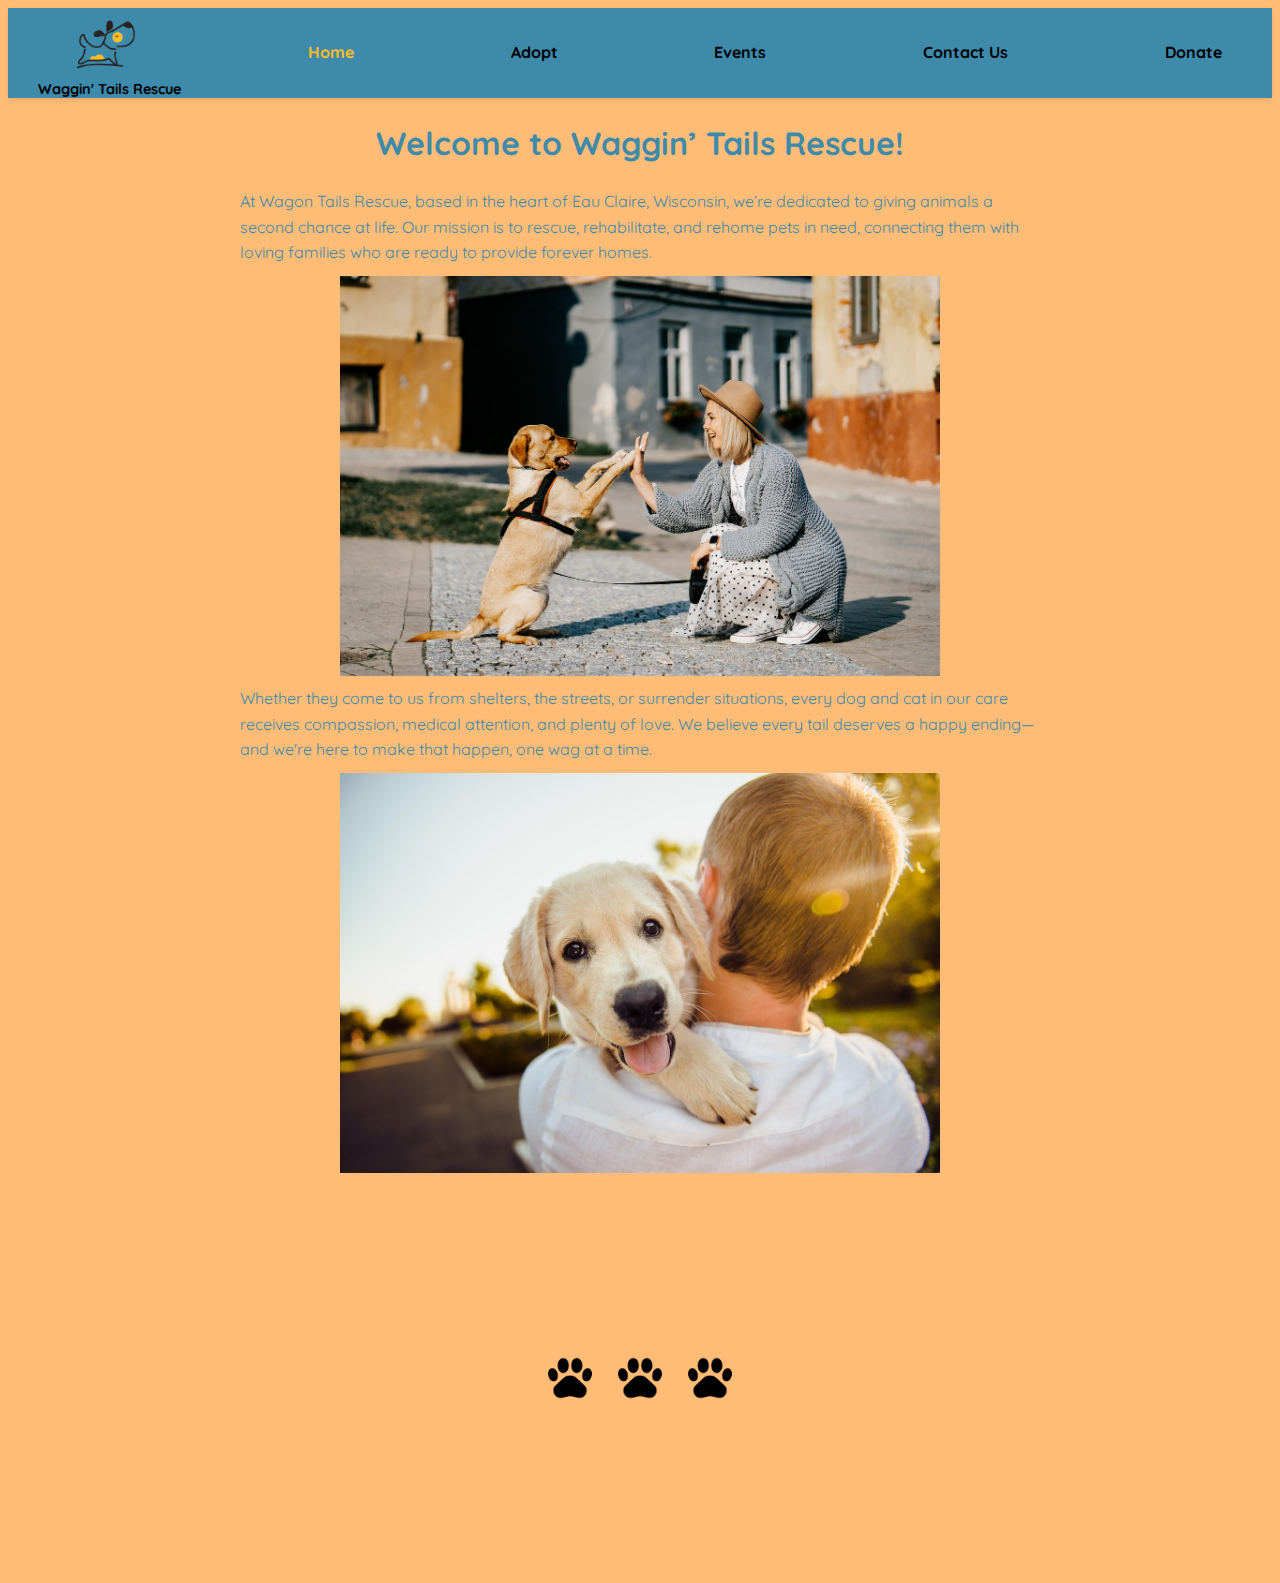
<file: index.html>
<!DOCTYPE html>
<html lang="en">
<head>
    <meta charset="UTF-8">
    <meta name="viewport" content="width=device-width, initial-scale=1.0">
    <title>Waggin' Tails</title>
    <link rel="stylesheet" href="styles.css">
    <link rel="preconnect" href="https://fonts.googleapis.com">
<link rel="preconnect" href="https://fonts.gstatic.com" crossorigin>
<link href="https://fonts.googleapis.com/css2?family=Quicksand:wght@300..700&display=swap" rel="stylesheet">
<script>
    const currentPage = window.location.pathname.split("/").pop();
    const navLinks = document.querySelectorAll('nav a'); 
    navLinks.forEach(link => {
      if(link.getAttribute('href') === currentPage) {
        link.classList.add('active'); }
    });
  </script>
</head>
<header>
    <div class="logo"><img src="Images/Logo noback.png" alt="Logo"><h2>Waggin' Tails Rescue</h2></div>
   <a href="index.html" class="active">Home</a>
    <a href="adopt.html">Adopt</a>
    <a href="events.html">Events</a>
    <a href="contact.html">Contact Us</a>
    <a href="donate.html">Donate</a>
    
</header>
<body>
    <h1>Welcome to Waggin’ Tails Rescue! </h1>
    <p>At Wagon Tails Rescue, based in the heart
        of Eau Claire, Wisconsin, we’re dedicated to
        giving animals a second chance at life. Our
        mission is to rescue, rehabilitate, and
        rehome pets in need, connecting them with
        loving families who are ready to provide
        forever homes. </p>
        <img src="Images/girl-5623231_1280.jpg" alt="girl with dog">
        <p>Whether they come to us from shelters,
            the streets, or surrender situations, every
            dog and cat in our care receives
            compassion, medical attention, and plenty
            of love. We believe every tail deserves a
            happy ending—and we're here to make
            that happen, one wag at a time.</p>
            <img src="Images/dog-3344414_1280.jpg" alt="kid with dog">
</body>
<footer>
<img src="Images/pawprint.png">
<img src="Images/pawprint.png">
<img src="Images/pawprint.png">
</footer>
</html>
</file>
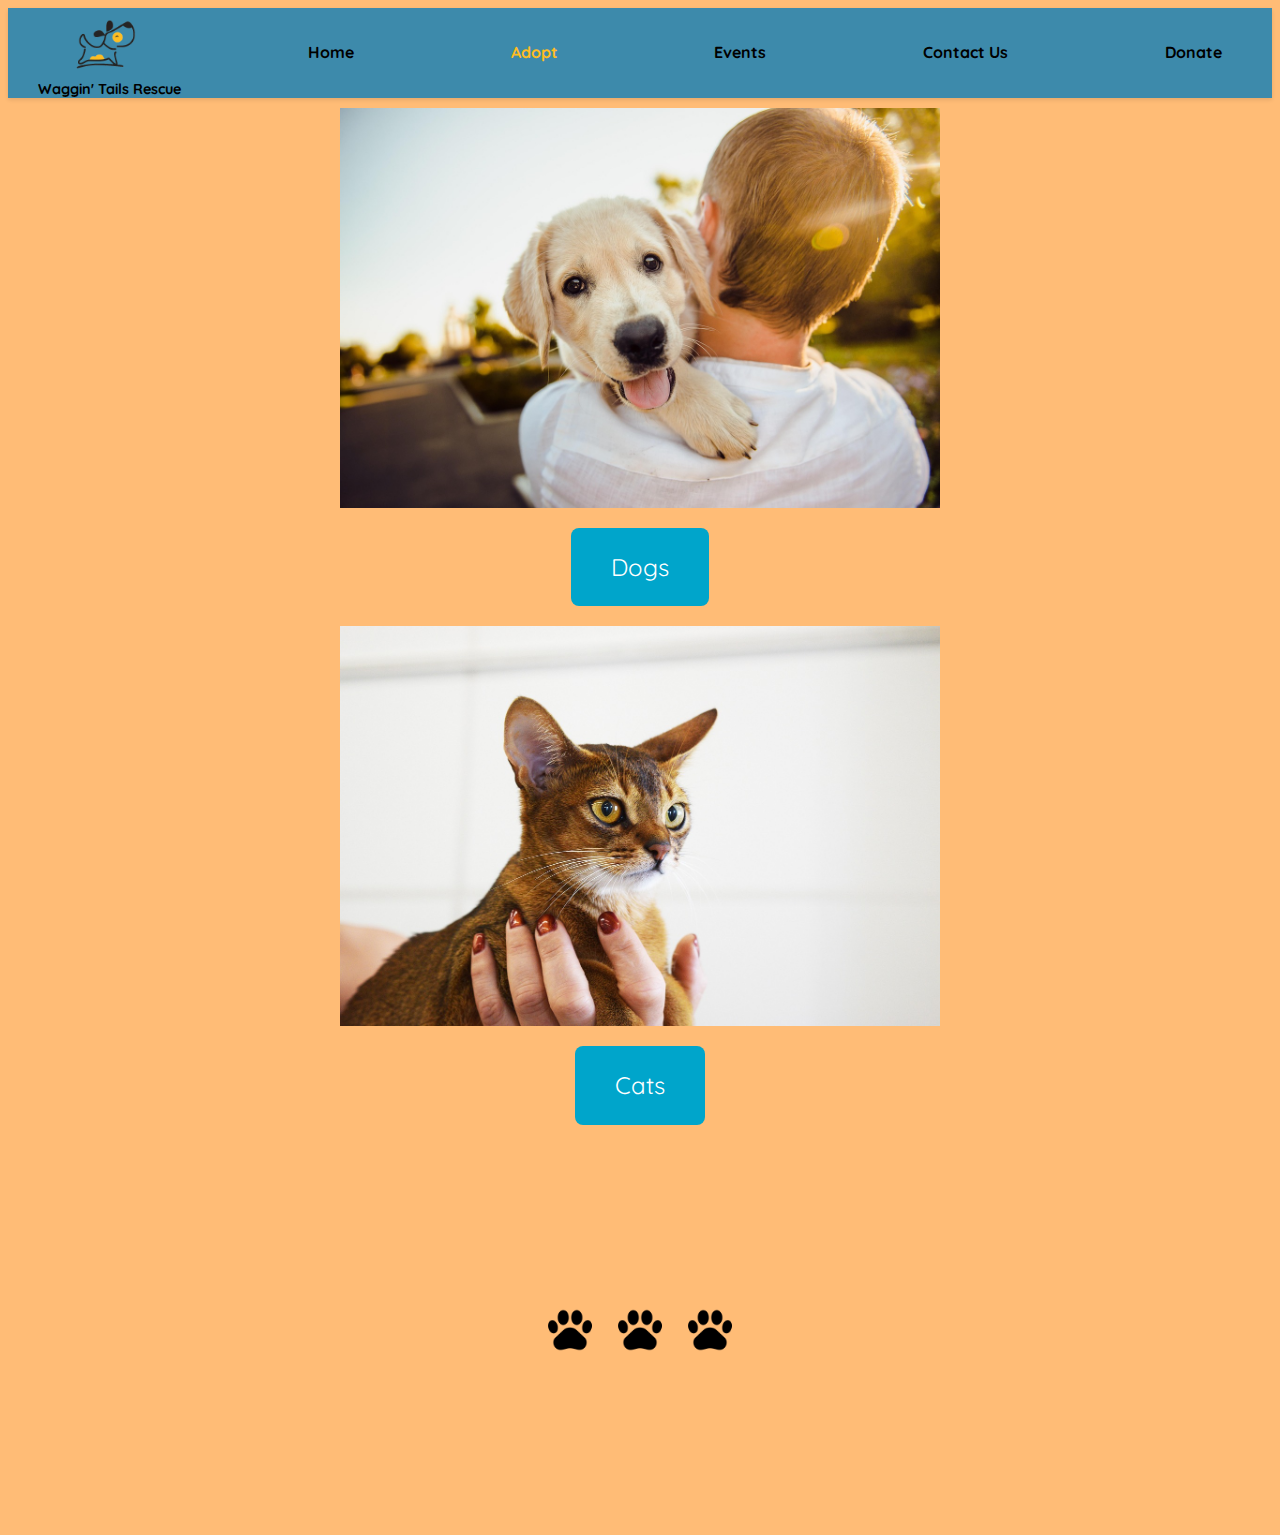
<file: adopt.html>
<!DOCTYPE html>
<html lang="en">
<head>
    <meta charset="UTF-8">
    <meta name="viewport" content="width=device-width, initial-scale=1.0">
    <title>Waggin' Tails</title>
    <link rel="stylesheet" href="styles.css">
    <link rel="preconnect" href="https://fonts.googleapis.com">
<link rel="preconnect" href="https://fonts.gstatic.com" crossorigin>
<link href="https://fonts.googleapis.com/css2?family=Quicksand:wght@300..700&display=swap" rel="stylesheet">
<script>
    const currentPage = window.location.pathname.split("/").pop();
    const navLinks = document.querySelectorAll('nav a'); 
    navLinks.forEach(link => {
      if(link.getAttribute('href') === currentPage) {
        link.classList.add('active'); }
    });
  </script>
</head>
<header>
    <div class="logo"><img src="Images/Logo noback.png" alt="Logo"><h2>Waggin' Tails Rescue</h2></div>
    <a href="index.html">Home</a>
    <a href="adopt.html"class="active">Adopt</a>
    <a href="events.html">Events</a>
    <a href="contact.html">Contact Us</a>
    <a href="donate.html">Donate</a>
    
</header>
<body>
    <img src="Images/dog-3344414_1280.jpg" alt="kid with dog">
    <a href="dogs.html">Dogs</a>
    <img src="Images/abyssinian-cat-2754332_1280.jpg" alt="cat">
    <a href="cats.html">Cats</a>
</body>
<footer>
    <img src="Images/pawprint.png">
    <img src="Images/pawprint.png">
    <img src="Images/pawprint.png">
    </footer>
</file>
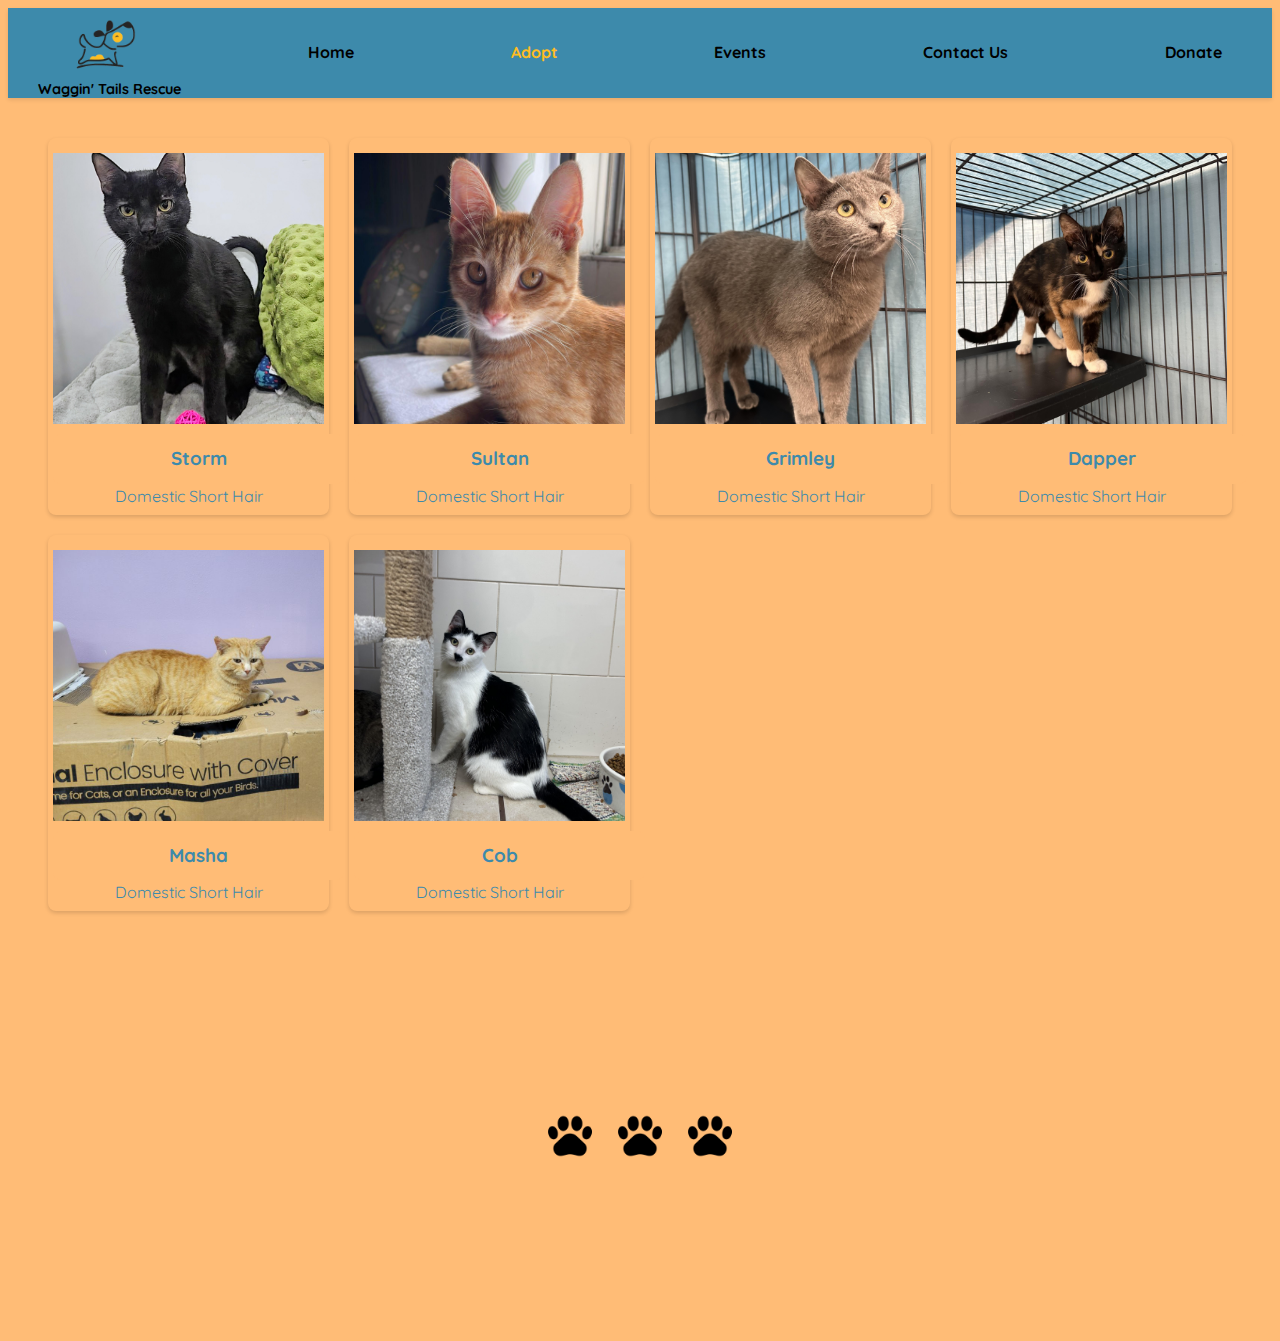
<file: cats.html>
<!DOCTYPE html>
<html lang="en">
<head>
    <meta charset="UTF-8">
    <meta name="viewport" content="width=device-width, initial-scale=1.0">
    <title>Waggin' Tails</title>
    <link rel="stylesheet" href="styles.css">
    <link rel="preconnect" href="https://fonts.googleapis.com">
<link rel="preconnect" href="https://fonts.gstatic.com" crossorigin>
<link href="https://fonts.googleapis.com/css2?family=Quicksand:wght@300..700&display=swap" rel="stylesheet">
<script>
    const currentPage = window.location.pathname.split("/").pop();
    const navLinks = document.querySelectorAll('nav a'); 
    navLinks.forEach(link => {
      if(link.getAttribute('href') === currentPage) {
        link.classList.add('active'); }
    });
  </script>
</head>
<header>
    <div class="logo"><img src="Images/Logo noback.png" alt="Logo"><h2>Waggin' Tails Rescue</h2></div>
    <a href="index.html">Home</a>
    <a href="adopt.html"class="active">Adopt</a>
    <a href="events.html">Events</a>
    <a href="contact.html">Contact Us</a>
    <a href="donate.html">Donate</a>
    
</header>
<body>
    <div class="cat-gallery">
    <div class="cat1">
<img src="Images/cat1.jpeg" alt="cat">
<h3>Storm</h3>
<p>Domestic Short Hair</p>
    </div>
    <div class="cat2">
        <img src="Images/cat2.jpeg" alt="cat">  
<h3>Sultan</h3>
<p>Domestic Short Hair</p>
    </div>
    <div class="cat3">
        <img src="Images/c1.jpg" alt="cat">  
        <h3>Grimley</h3>
        <p>Domestic Short Hair</p>
    </div>
    <div class="cat4">
        <img src="Images/c2.jpg" alt="cat">  
        <h3>Dapper</h3>
        <p>Domestic Short Hair</p>
    </div>
    <div class="cat5">
        <img src="Images/c3.jpg" alt="cat">  
        <h3>Masha</h3>
        <p>Domestic Short Hair</p>
    </div>
    <div class="cat6">
        <img src="Images/cat6.jpg" alt="cat">  
        <h3>Cob</h3>
        <p>Domestic Short Hair</p>
    </div>
</div>
</body>
<footer>
    <img src="Images/pawprint.png">
    <img src="Images/pawprint.png">
    <img src="Images/pawprint.png">
    </footer>
</file>
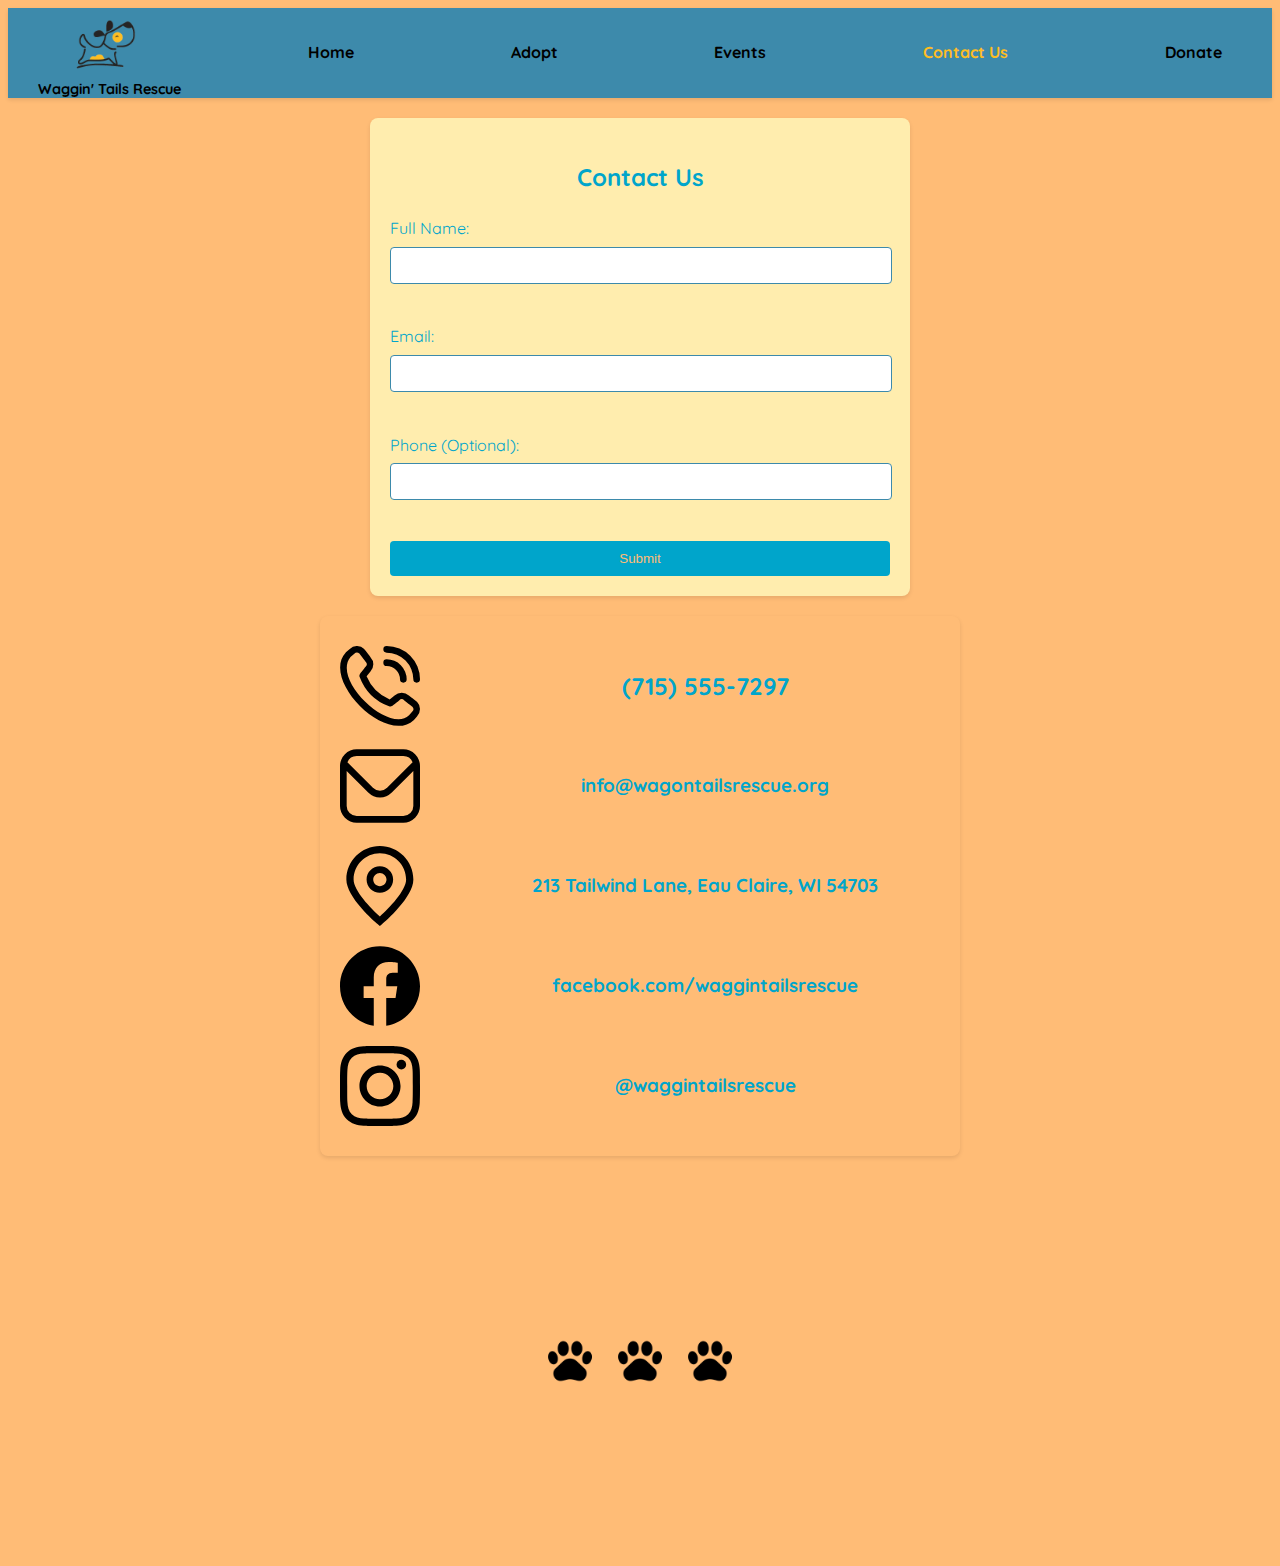
<file: contact.html>
<!DOCTYPE html>
<html lang="en">
<head>
    <meta charset="UTF-8">
    <meta name="viewport" content="width=device-width, initial-scale=1.0">
    <title>Waggin' Tails</title>
    <link rel="stylesheet" href="styles.css">
    <link rel="preconnect" href="https://fonts.googleapis.com">
<link rel="preconnect" href="https://fonts.gstatic.com" crossorigin>
<link href="https://fonts.googleapis.com/css2?family=Quicksand:wght@300..700&display=swap" rel="stylesheet">
<script>
    const currentPage = window.location.pathname.split("/").pop();
    const navLinks = document.querySelectorAll('nav a'); 
    navLinks.forEach(link => {
      if(link.getAttribute('href') === currentPage) {
        link.classList.add('active'); }
    });
  </script>
</head>
<header>
    <div class="logo"><img src="Images/Logo noback.png" alt="Logo"><h2>Waggin' Tails Rescue</h2></div>
    <a href="index.html">Home</a>
    <a href="adopt.html">Adopt</a>
    <a href="events.html">Events</a>
    <a href="contact.html"class="active">Contact Us</a>
    <a href="donate.html">Donate</a>
    
</header>
<body>
    <div class="form">
        <h2>Contact Us</h2>
    
        <form action="#" method="POST">
            <label for="fullName">Full Name:</label>
            <input type="text" id="fullName" name="fullName" required>
            <br><br>
            
            <label for="email">Email:</label>
            <input type="email" id="email" name="email" required>
            <br><br>
            
            <label for="phone">Phone (Optional):</label>
            <input type="text" id="phone" name="phone">
            <br><br>
            
            <input type="submit" value="Submit">
        </form>
    </div>

    <div class="contactlink">
        <img src="Images/phone-call.svg" alt="phone">
        <h2><a href="tel:+17155557297">(715) 555-7297</a></h2>
        <img src="Images/envelope.svg" alt="email">
        <h3><a href="mailto:info@wagontailsrescue.org">info@wagontailsrescue.org</a></h3>
        <img src="Images/marker.svg" alt="location">
        <h3><a href="https://www.google.com/maps/place/Eau+Claire,+WI" target="_blank">
            213 Tailwind Lane, Eau Claire, WI 54703</h3>
        <img src="Images/facebook.svg" alt="facebook">
        <h3><a href="https://www.facebook.com/wagontailsrescue" target="_blank">facebook.com/waggintailsrescue</a></h3>
        <img src="Images/instagram.svg" alt="instagram">
        <h3><a href="https://www.instagram.com/wagontailsrescue" target="_blank">@waggintailsrescue</a></h3>
    </div>
</body>
<footer>
    <img src="Images/pawprint.png">
    <img src="Images/pawprint.png">
    <img src="Images/pawprint.png">
    </footer>
</file>
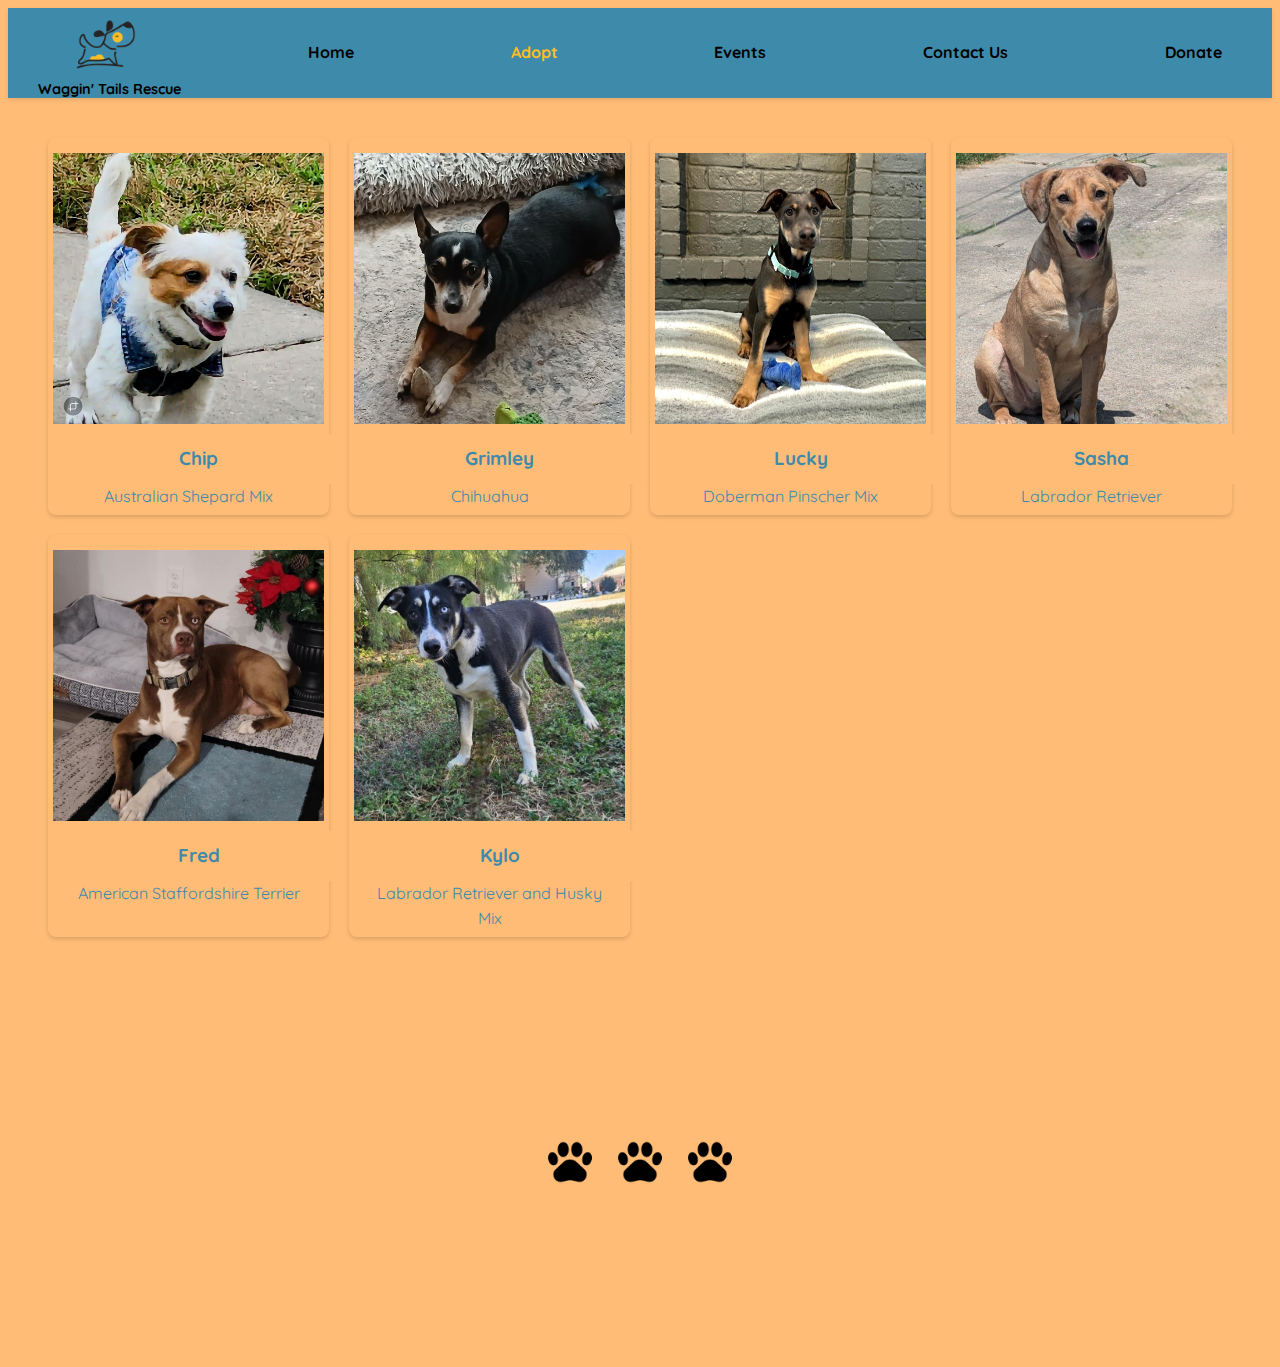
<file: dogs.html>
<!DOCTYPE html>
<html lang="en">
<head>
    <meta charset="UTF-8">
    <meta name="viewport" content="width=device-width, initial-scale=1.0">
    <title>Waggin' Tails</title>
    <link rel="stylesheet" href="styles.css">
    <link rel="preconnect" href="https://fonts.googleapis.com">
<link rel="preconnect" href="https://fonts.gstatic.com" crossorigin>
<link href="https://fonts.googleapis.com/css2?family=Quicksand:wght@300..700&display=swap" rel="stylesheet">
<script>
    const currentPage = window.location.pathname.split("/").pop();
    const navLinks = document.querySelectorAll('nav a'); 
    navLinks.forEach(link => {
      if(link.getAttribute('href') === currentPage) {
        link.classList.add('active'); }
    });
  </script>
</head>
<header>
    <div class="logo"><img src="Images/Logo noback.png" alt="Logo"><h2>Waggin' Tails Rescue</h2></div>
    <a href="index.html">Home</a>
    <a href="adopt.html"class="active">Adopt</a>
    <a href="events.html">Events</a>
    <a href="contact.html">Contact Us</a>
    <a href="donate.html">Donate</a>
    
</header>
<body>
    <div class="dog-gallery">
    <div class="dog1">
<img src="Images/dog1.jpeg" alt="dog">
<h3>Chip</h3>
<p>Australian Shepard Mix</p>
    </div>
    <div class="dog2">
        <img src="Images/dog2.jpeg" alt="dog">
      
        <h3>Grimley</h3>
        <p>Chihuahua</p>
    </div>
    <div class="dog3">
        <img src="Images/dog3.jpeg" alt="dog">        
        <h3>Lucky</h3>
        <p>Doberman Pinscher Mix</p>
    </div>
    <div class="dog4">
        <img src="Images/dog4.jpeg" alt="dog">  
      <h3>Sasha</h3>
        <p>Labrador Retriever</p>
    </div>
    <div class="dog5">
        <img src="Images/dog5.jpeg" alt="dog">  
          <h3>Fred</h3>
        <p>American Staffordshire Terrier</p>
    </div>
    <div class="dog6">
        <img src="Images/dog6.jpeg" alt="dog"> 
        <h3>Kylo</h3>
        <p>Labrador Retriever and Husky Mix</p>
    </div>
</div>
</body>
<footer>
    <img src="Images/pawprint.png">
    <img src="Images/pawprint.png">
    <img src="Images/pawprint.png">
    </footer>
</file>
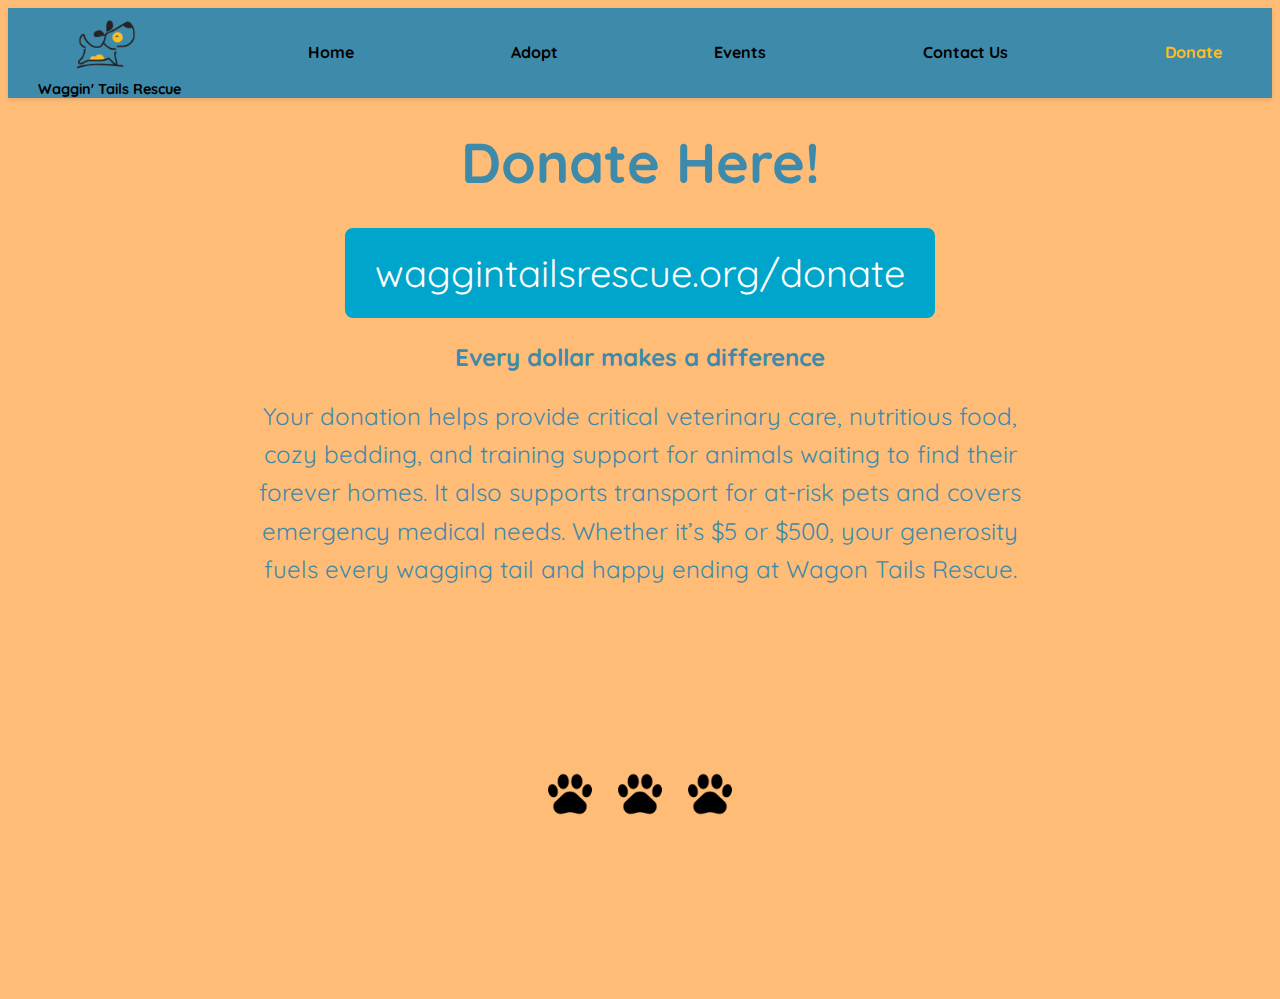
<file: donate.html>
<!DOCTYPE html>
<html lang="en">
<head>
    <meta charset="UTF-8">
    <meta name="viewport" content="width=device-width, initial-scale=1.0">
    <title>Waggin' Tails</title>
    <link rel="stylesheet" href="styles.css">
    <link rel="preconnect" href="https://fonts.googleapis.com">
<link rel="preconnect" href="https://fonts.gstatic.com" crossorigin>
<link href="https://fonts.googleapis.com/css2?family=Quicksand:wght@300..700&display=swap" rel="stylesheet">
<script>
    const currentPage = window.location.pathname.split("/").pop();
    const navLinks = document.querySelectorAll('nav a'); 
    navLinks.forEach(link => {
      if(link.getAttribute('href') === currentPage) {
        link.classList.add('active'); }
    });
  </script>
</head>
<header>
    <div class="logo"><img src="Images/Logo noback.png" alt="Logo"><h2>Waggin' Tails Rescue</h2></div>
    <a href="index.html">Home</a>
    <a href="adopt.html">Adopt</a>
    <a href="events.html">Events</a>
    <a href="contact.html">Contact Us</a>
    <a href="donate.html"class="active">Donate</a>
    
</header>
<body>
    <div class="donate">
        <h1>Donate Here!</h1>
        <a href="www.waggintailsrescue.org/donate">waggintailsrescue.org/donate</a>
        <h2>Every dollar makes a difference</h2>
        <p>
            Your donation helps provide
            critical veterinary care,
            nutritious food, cozy bedding,
            and training support for
            animals waiting to find their
            forever homes. It also supports
            transport for at-risk pets and
            covers emergency medical
            needs. Whether it’s $5 or $500,
            your generosity fuels every
            wagging tail and happy ending
            at Wagon Tails Rescue.   
        </p>
    </div>
</body>
<footer>
    <img src="Images/pawprint.png">
    <img src="Images/pawprint.png">
    <img src="Images/pawprint.png">
    </footer>
</file>
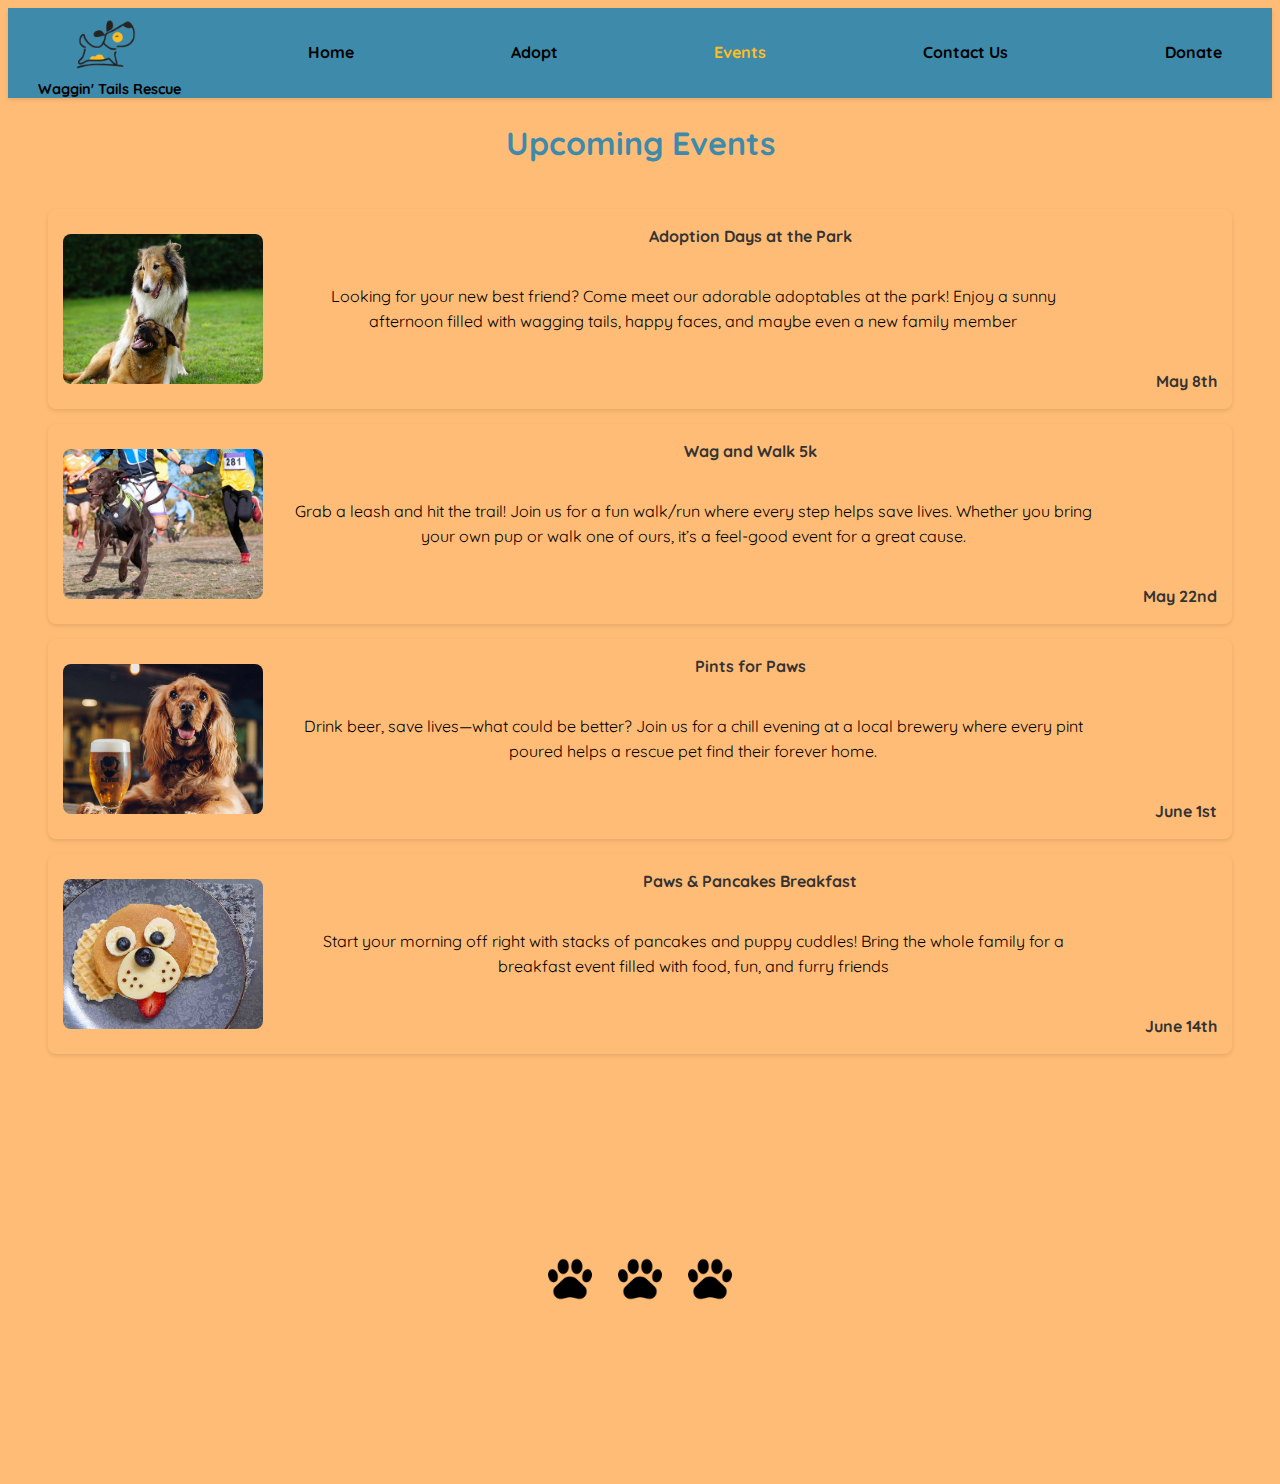
<file: events.html>
<!DOCTYPE html>
<html lang="en">
<head>
    <meta charset="UTF-8">
    <meta name="viewport" content="width=device-width, initial-scale=1.0">
    <title>Waggin' Tails</title>
    <link rel="stylesheet" href="styles.css">
    <link rel="preconnect" href="https://fonts.googleapis.com">
<link rel="preconnect" href="https://fonts.gstatic.com" crossorigin>
<link href="https://fonts.googleapis.com/css2?family=Quicksand:wght@300..700&display=swap" rel="stylesheet">
<script>
    const currentPage = window.location.pathname.split("/").pop();
    const navLinks = document.querySelectorAll('nav a'); 
    navLinks.forEach(link => {
      if(link.getAttribute('href') === currentPage) {
        link.classList.add('active'); }
    });
  </script>
</head>
<header>
    <div class="logo"><img src="Images/Logo noback.png" alt="Logo"><h2>Waggin' Tails Rescue</h2></div>
    <a href="index.html">Home</a>
    <a href="adopt.html">Adopt</a>
    <a href="events.html"class="active">Events</a>
    <a href="contact.html">Contact Us</a>
    <a href="donate.html">Donate</a>
    
</header>
<body>
    <h1>Upcoming Events</h1>
    <div class="event-gallery">
    <div class="event1">
<img src="Images/park.jpg" alt="dog park">
<h3>Adoption Days at the Park</h3>
<p>Looking for your new best friend? Come meet our adorable
    adoptables at the park! Enjoy a sunny afternoon filled with wagging
    tails, happy faces, and maybe even a new family member</p>
<div class="event-date"><h3>May 8th</h3></div>
    </div>
    <div class="event2">
<img src="Images/5k-dog-run.jpg" alt="dog 5k">
        <h3>Wag and Walk 5k</h3>
        <p>Grab a leash and hit the trail! Join us for a fun walk/run where every
            step helps save lives. Whether you bring your own pup or walk one
            of ours, it’s a feel-good event for a great cause.
            </p>
            <div class="event-date"><h3>May 22nd</h3></div> 
    </div>
    <div class="event3">
<img src="Images/brewdog-pawty-card.jpg" alt="Beer Dog">
        <h3>Pints for Paws</h3>
        <p>Drink beer, save lives—what could be better? Join us for a chill
            evening at a local brewery where every pint poured helps a rescue
            pet find their forever home.</p>
            <div class="event-date"><h3>June 1st</h3></div> 
    </div>
    <div class="event4">
<img src="Images/dogs-and-pancakes.jpg" alt="">
        <h3>Paws & Pancakes Breakfast</h3>
<p>Start your morning off right with stacks of pancakes and puppy
    cuddles! Bring the whole family for a breakfast event filled with
    food, fun, and furry friends</p>
    <div class="event-date"><h3>June 14th</h3></div>
    </div>
</div>
</body>
<footer>
    <img src="Images/pawprint.png">
    <img src="Images/pawprint.png">
    <img src="Images/pawprint.png">
    </footer>
</file>
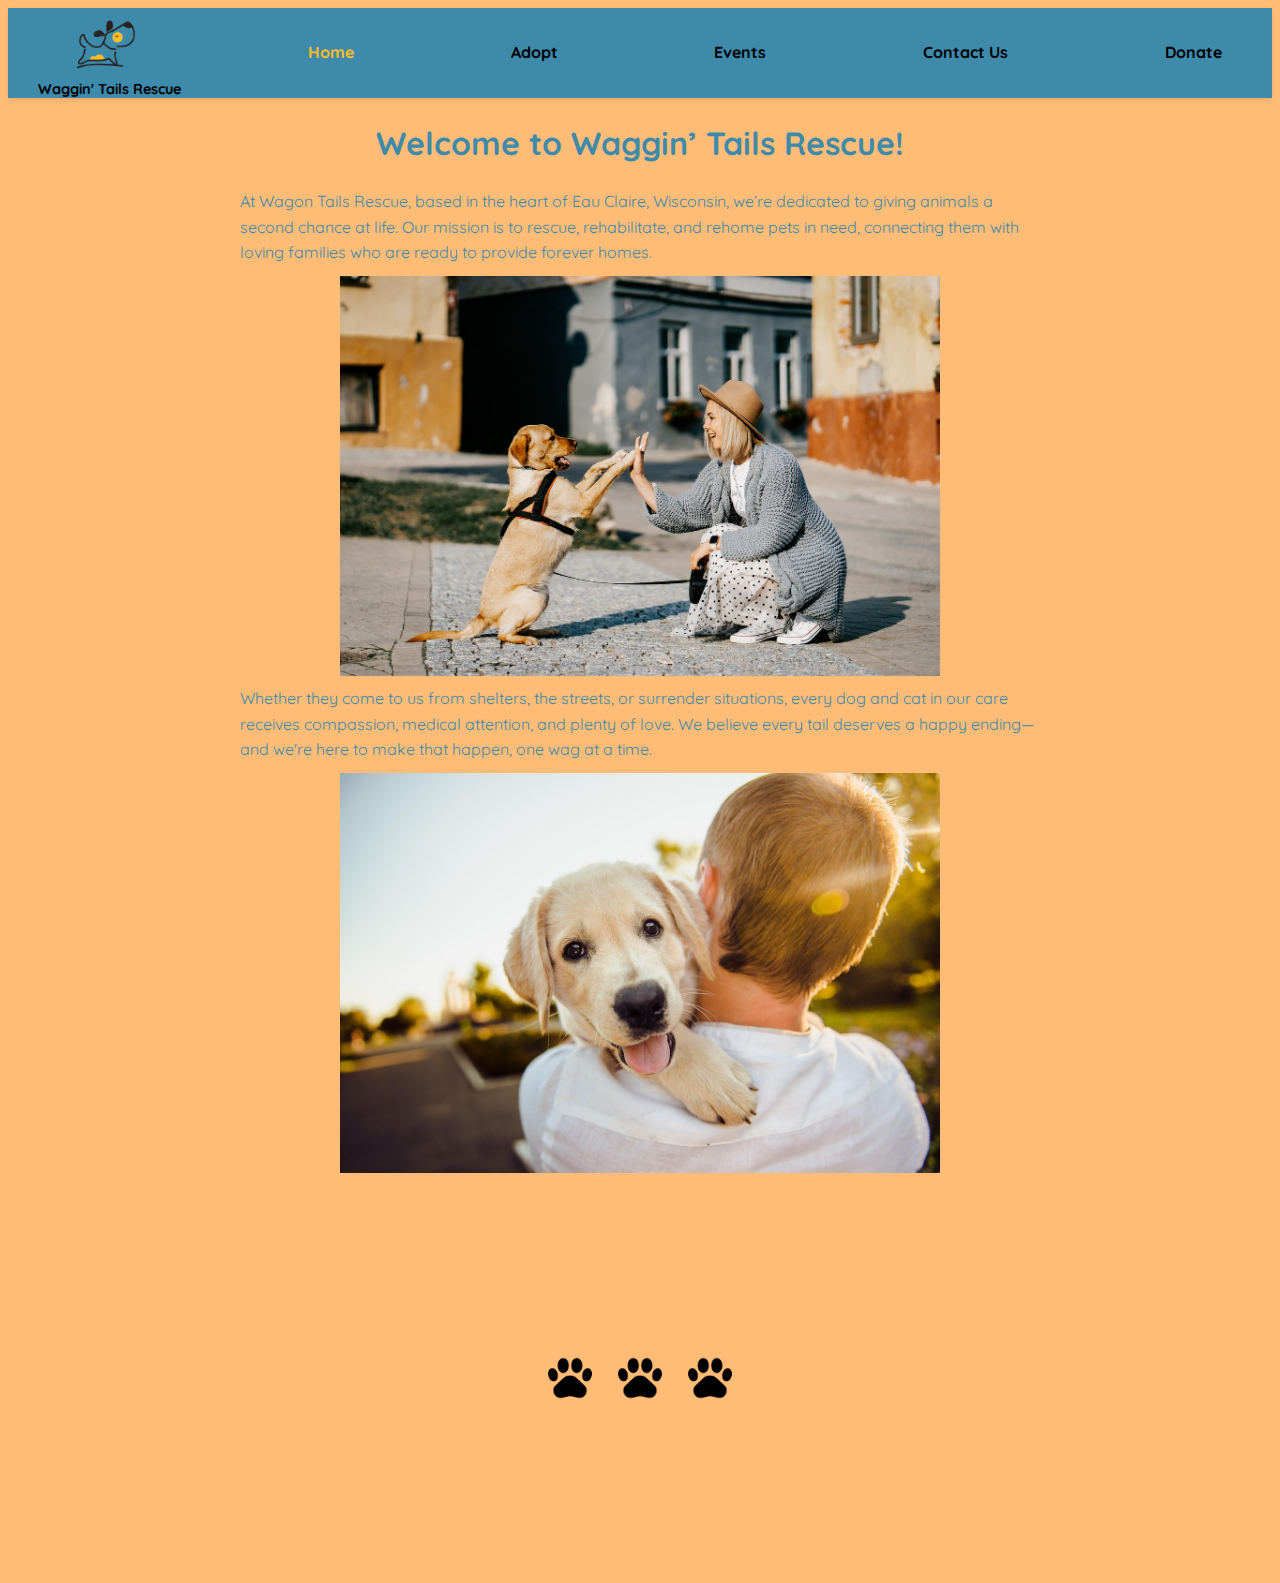
<file: Waggin_Tails_Page/home.html>
<!DOCTYPE html>
<html lang="en">
<head>
    <meta charset="UTF-8">
    <meta name="viewport" content="width=device-width, initial-scale=1.0">
    <title>Waggin' Tails</title>
    <link rel="stylesheet" href="styles.css">
    <link rel="preconnect" href="https://fonts.googleapis.com">
<link rel="preconnect" href="https://fonts.gstatic.com" crossorigin>
<link href="https://fonts.googleapis.com/css2?family=Quicksand:wght@300..700&display=swap" rel="stylesheet">
<script>
    // Extract the current page's filename from the URL
    const currentPage = window.location.pathname.split("/").pop();
    
    // Select all nav links
    const navLinks = document.querySelectorAll('nav a');
    
    navLinks.forEach(link => {
      // Compare each link's href with the current page filename
      if(link.getAttribute('href') === currentPage) {
        link.classList.add('active');
      }
    });
  </script>
</head>
<header>
    <div class="logo"><img src="Images/Logo noback.png" alt="Logo"><h2>Waggin' Tails Rescue</h2></div>
   <a href="home.html" class="active">Home</a>
    <a href="adopt.html">Adopt</a>
    <a href="events.html">Events</a>
    <a href="contact.html">Contact Us</a>
    <a href="donate.html">Donate</a>
    
</header>
<body>
    <h1>Welcome to Waggin’ Tails Rescue! </h1>
    <p>At Wagon Tails Rescue, based in the heart
        of Eau Claire, Wisconsin, we’re dedicated to
        giving animals a second chance at life. Our
        mission is to rescue, rehabilitate, and
        rehome pets in need, connecting them with
        loving families who are ready to provide
        forever homes. </p>
        <img src="Images/girl-5623231_1280.jpg" alt="girl with dog">
        <p>Whether they come to us from shelters,
            the streets, or surrender situations, every
            dog and cat in our care receives
            compassion, medical attention, and plenty
            of love. We believe every tail deserves a
            happy ending—and we're here to make
            that happen, one wag at a time.</p>
            <img src="Images/dog-3344414_1280.jpg" alt="kid with dog">
</body>
<footer>
<img src="Images/pawprint.png">
<img src="Images/pawprint.png">
<img src="Images/pawprint.png">
</footer>
</html>
</file>
<file: styles.css>
html{
    font-family: "Quicksand";
}

body {
    font-family: Arial, sans-serif;
    line-height: 1.6;
    background-color: #ffbc76;
    color: #3d8aab;
    font-family: "Quicksand";
}
  
header {
    background-color: #3d8aab;
    padding: 10px 20px;
    display: flex;
    align-items: center;
    justify-content: space-between;
    box-shadow: 0 2px 4px rgba(0,0,0,0.1);
    font-family: "Quicksand";
}

body.specific-page header {
    background-color: #ffbd22;
}

header a {
    margin-right: 15px;
    text-decoration: none;
    color: #000;
    font-weight: bold;
    font-size: 1rem;
}

header a:hover {
    color: #00a5cb;
}

.logo {
    display: flex;
    align-items: center;
}

.logo img {
    height: 50px;
}

.logo h2 {
    margin-left: 10px;
    font-size: 1.5rem;
    color: #000;
}

h1 {
    text-align: center;
    margin: 20px 0;
}

p {
    max-width: 800px;
    margin: 10px auto;
    font-size: 1rem;
    padding: 0 10px;
}

a {
    color: #00a5cb;
    text-decoration: none;
}

a:hover {
    text-decoration: underline;
}

img {
    max-width: 100%;
    height: 400px;
    display: block;
    margin: 10px auto;
}

.dog-gallery,
.cat-gallery,
.event-gallery {
    display: grid;
    grid-template-columns: repeat(auto-fit, minmax(250px, 1fr));
    gap: 20px;
    margin: 20px;
    padding: 20px;
}

.dog-gallery > div,
.cat-gallery > div {
    background-color: #ffbc76;
    padding: 5px;
    box-shadow: 0 2px 4px rgba(0,0,0,0.15);
    text-align: center;
    border-radius: 8px;
    border: 50px #3d8aab;
}

.dog-gallery h3,
.cat-gallery h3 {
    margin: 2px 0 5px;
    color: #3d8aab;
    max-width: 300px;
    width: 100%;
    background-color: #ffbc76;
    margin: auto;
    padding: 10px;
    text-align: center;
    border-radius: 8px;
}

.dog-gallery p,
.cat-gallery p {
    margin: 0;
    color: #3d8aab;
}

.event-gallery {
    display: flex;
    flex-direction: column;
    gap: 15px;
    margin: 20px;
    padding: 20px;
}

.event-gallery > div {
    display: grid;
    grid-template-columns: 200px auto;
    grid-template-rows: auto 1fr auto;
    gap: 20px;
    padding: 15px;
    background-color: #ffbc76;
    border-radius: 8px;
    box-shadow: 0 2px 4px rgba(0, 0, 0, 0.1);
    align-items: center;
}

.event-gallery > div img {
    grid-column: 1 / 2;
    grid-row: 1 / span 3;
    width: 200px;
    height: 150px;
    object-fit: cover;
    border-radius: 8px;
    flex-shrink: 0;
}

.event-gallery > div h3 {
    grid-column: 2 / 3;
    grid-row: 1;
    text-align: center;
    margin: 0;
    font-size: 1rem;
    color: #333;
}

.event-gallery > div p {
    grid-column: 2 / 3;
    grid-row: 2;
    text-align: center;
    margin: 0;
    font-size: 1rem;
    color: #000;
}

.event-gallery > div .event-date {
    grid-column: 2 / 3;
    grid-row: 3;
    text-align: right;
    margin: 0;
    font-size: 1rem;
    color: #000;
    justify-self: end;
    align-self: end;
}

.contact{
    color: #3d8aab;
}
.form {
    max-width: 500px;
    margin: 20px auto;
    background-color: #ffedae;
    padding: 20px;
    box-shadow: 0 2px 4px rgba(0,0,0,0.1);
    border-radius: 8px;
}

.form h2 {
    text-align: center;
    margin-bottom: 20px;
    color: #00a5cb;
}

.form label {
    display: block;
    margin-bottom: 5px;
    color: #00a5cb;
}

.form input[type="text"],
.form input[type="email"] {
    width: 100%;
    max-width: 480px;
    padding: 10px;
    border: 1px solid #3d8aab;
    border-radius: 4px;
    margin-bottom: 15px;
}

.form input[type="submit"] {
    background-color: #00a5cb;
    color: #ffbc76;
    border: none;
    padding: 10px;
    border-radius: 4px;
    cursor: pointer;
    width: 100%;
}

.form input[type="submit"]:hover {
    background-color: #ffbd22;
}

.contactlink {
 display: grid;
 grid-template-columns: auto 1fr;
 row-gap:-55px;
 max-width: 600px;
 margin: 10px auto;
 padding: 20px;
 background-color: #ffbc76;
 border-radius: 8px;
 box-shadow: 0 2px 4px rgba(0,0,0,0.1);
}
.contactlink img {
   width: 80px;
   height: 80px;
}
.contactlink h2, h3 {
  margin-left: 50px;
  align-self: center;
  justify-self: center;
}
a[href="dogs.html"],
a[href="cats.html"] {
    display: block;
    width: fit-content;
    margin: 20px auto;
    padding: 20px 40px;
    font-size: 1.5rem;
    background-color: #00a5cb;
    color: #fff;
    text-decoration: none;
    border-radius: 8px;
    text-align: center;
    transition: background-color 0.3s ease;
}
a[href="dogs.html"]:hover,
a[href="cats.html"]:hover {
    background-color: #ffbd22;
}
.donate {
    text-align: center;
}
.donate > a {
    font-size: 38px;
    background-color: #00a5cb;
    color: #fff;
    padding: 15px 30px;
    border-radius: 8px;
    display: inline-block;
    text-decoration: none;
    transition: 0.3s ease;
}
.donate > a:hover {
    background-color: #ffbd22;
}
.donate h1 {
    font-size: 56px;
}
.donate p {
    font-size: 24px;
}
.contact {
    display: grid;
    grid-template-columns: auto 1fr;
    row-gap: -55px;
    max-width: 600px;
    margin: 10px auto;
    padding: 20px;
    background-color: #fff;
    border-radius: 8px;
    box-shadow: 0 2px 4px rgba(0,0,0,0.1);
}
.contact img {
    width: 80px;
    height: 80px;
}
.contact h2,
.contact h3 {
    margin: 0;
    display: flex;
    align-items: center;
    font-weight: normal;
}
footer {
 background-color: #ffbc76;
 padding: 20px 0;
 display: flex;
 justify-content: center;
 align-items: center;
 margin: 10rem;
}
footer img {
    max-width: 50px;
    height: auto;
    margin: 0 10px;
}
.dog-gallery img,
.cat-gallery img {
    width: auto ;
    max-width: 100%;
    height: auto;
}
.logo {
    display: flex;
    flex-direction: column;
    align-items: center;
    gap: 0px;
}
.logo img {
    height: 200px;
    width: auto;
    margin-bottom: -20px;
}
.logo h2 {
    font-size: 1rem;
    text-align: center;
    margin-top: -25px;
}
header {
    background-color: #3d8aab;
    display: flex;
    align-items: center;
    justify-content: space-between;
    padding: 10px 20px;
    height: 70px;
    overflow: hidden;
}
.logo {
    display: flex;
    flex-direction: column;
    align-items: flex-start;
    gap: 0px;
    position: relative;
    top: -10px;
}
.logo img {
    height: 120px;
    width: auto;
}
.logo h2 {
    font-size: 0.9rem;
    text-align: left;
    margin-top: -5px;
}
header a {
    color: #000;
    padding: 10px 15px;
    text-decoration: none;
    transition: background-color 0.3s, color 0.3s;
}
header a.active {
    background-color: #3d8aab;
    color: #ffbd22;
}
@media (max-width: 600px) {
    [id^="dog"],
    [id^="cat"],
    [id^="event"] {
      display: block;
      width: 100%;
      margin-bottom: 20px;
    }
}
@media (min-width: 768px) {
    [id^="dog"],
    [id^="cat"],
    [id^="event"] {
      display: inline-block;
      width: calc(33.33% - 20px);
      vertical-align: top;
      margin: 10px;
    }
}
</file>
<file: Waggin_Tails_Page/styles.css>
html{
    font-family: "Quicksand";
}

body {
    font-family: Arial, sans-serif;
    line-height: 1.6;
    background-color: #ffbc76;
    color: #3d8aab;
    font-family: "Quicksand";
}
  
header {
    background-color: #3d8aab;
    padding: 10px 20px;
    display: flex;
    align-items: center;
    justify-content: space-between;
    box-shadow: 0 2px 4px rgba(0,0,0,0.1);
    font-family: "Quicksand";
}

body.specific-page header {
    background-color: #ffbd22;
}

header a {
    margin-right: 15px;
    text-decoration: none;
    color: #000;
    font-weight: bold;
    font-size: 1rem;
}

header a:hover {
    color: #00a5cb;
}

.logo {
    display: flex;
    align-items: center;
}

.logo img {
    height: 50px;
}

.logo h2 {
    margin-left: 10px;
    font-size: 1.5rem;
    color: #000;
}

h1 {
    text-align: center;
    margin: 20px 0;
}

p {
    max-width: 800px;
    margin: 10px auto;
    font-size: 1rem;
    padding: 0 10px;
}

a {
    color: #00a5cb;
    text-decoration: none;
}

a:hover {
    text-decoration: underline;
}

img {
    max-width: 100%;
    height: 400px;
    display: block;
    margin: 10px auto;
}

.dog-gallery,
.cat-gallery,
.event-gallery {
    display: grid;
    grid-template-columns: repeat(auto-fit, minmax(250px, 1fr));
    gap: 20px;
    margin: 20px;
    padding: 20px;
}

.dog-gallery > div,
.cat-gallery > div {
    background-color: #ffbc76;
    padding: 5px;
    box-shadow: 0 2px 4px rgba(0,0,0,0.15);
    text-align: center;
    border-radius: 8px;
    border: 50px #3d8aab;
}

.dog-gallery h3,
.cat-gallery h3 {
    margin: 2px 0 5px;
    color: #3d8aab;
    max-width: 300px;
    width: 100%;
    background-color: #ffbc76;
    margin: auto;
    padding: 10px;
    text-align: center;
    border-radius: 8px;
}

.dog-gallery p,
.cat-gallery p {
    margin: 0;
    color: #3d8aab;
}

.event-gallery {
    display: flex;
    flex-direction: column;
    gap: 15px;
    margin: 20px;
    padding: 20px;
}

.event-gallery > div {
    display: grid;
    grid-template-columns: 200px auto;
    grid-template-rows: auto 1fr auto;
    gap: 20px;
    padding: 15px;
    background-color: #ffbc76;
    border-radius: 8px;
    box-shadow: 0 2px 4px rgba(0, 0, 0, 0.1);
    align-items: center;
}

.event-gallery > div img {
    grid-column: 1 / 2;
    grid-row: 1 / span 3;
    width: 200px;
    height: 150px;
    object-fit: cover;
    border-radius: 8px;
    flex-shrink: 0;
}

.event-gallery > div h3 {
    grid-column: 2 / 3;
    grid-row: 1;
    text-align: center;
    margin: 0;
    font-size: 1rem;
    color: #333;
}

.event-gallery > div p {
    grid-column: 2 / 3;
    grid-row: 2;
    text-align: center;
    margin: 0;
    font-size: 1rem;
    color: #000;
}

.event-gallery > div .event-date {
    grid-column: 2 / 3;
    grid-row: 3;
    text-align: right;
    margin: 0;
    font-size: 1rem;
    color: #000;
    justify-self: end;
    align-self: end;
}

.contact{
    color: #3d8aab;
}
.form {
    max-width: 500px;
    margin: 20px auto;
    background-color: #ffedae;
    padding: 20px;
    box-shadow: 0 2px 4px rgba(0,0,0,0.1);
    border-radius: 8px;
}

.form h2 {
    text-align: center;
    margin-bottom: 20px;
    color: #00a5cb;
}

.form label {
    display: block;
    margin-bottom: 5px;
    color: #00a5cb;
}

.form input[type="text"],
.form input[type="email"] {
    width: 100%;
    max-width: 480px;
    padding: 10px;
    border: 1px solid #3d8aab;
    border-radius: 4px;
    margin-bottom: 15px;
}

.form input[type="submit"] {
    background-color: #00a5cb;
    color: #ffbc76;
    border: none;
    padding: 10px;
    border-radius: 4px;
    cursor: pointer;
    width: 100%;
}

.form input[type="submit"]:hover {
    background-color: #ffbd22;
}

.contactlink {
 display: grid;
 grid-template-columns: auto 1fr;
 row-gap:-55px;
 max-width: 600px;
 margin: 10px auto;
 padding: 20px;
 background-color: #ffbc76;
 border-radius: 8px;
 box-shadow: 0 2px 4px rgba(0,0,0,0.1);
}
.contactlink img {
   width: 80px;
   height: 80px;
}
.contactlink h2, h3 {
  margin-left: 50px;
  align-self: center;
  justify-self: center;
}
a[href="dogs.html"],
a[href="cats.html"] {
    display: block;
    width: fit-content;
    margin: 20px auto;
    padding: 20px 40px;
    font-size: 1.5rem;
    background-color: #00a5cb;
    color: #fff;
    text-decoration: none;
    border-radius: 8px;
    text-align: center;
    transition: background-color 0.3s ease;
}
a[href="dogs.html"]:hover,
a[href="cats.html"]:hover {
    background-color: #ffbd22;
}
.donate {
    text-align: center;
}
.donate > a {
    font-size: 38px;
    background-color: #00a5cb;
    color: #fff;
    padding: 15px 30px;
    border-radius: 8px;
    display: inline-block;
    text-decoration: none;
    transition: 0.3s ease;
}
.donate > a:hover {
    background-color: #ffbd22;
}
.donate h1 {
    font-size: 56px;
}
.donate p {
    font-size: 24px;
}
.contact {
    display: grid;
    grid-template-columns: auto 1fr;
    row-gap: -55px;
    max-width: 600px;
    margin: 10px auto;
    padding: 20px;
    background-color: #fff;
    border-radius: 8px;
    box-shadow: 0 2px 4px rgba(0,0,0,0.1);
}
.contact img {
    width: 80px;
    height: 80px;
}
.contact h2,
.contact h3 {
    margin: 0;
    display: flex;
    align-items: center;
    font-weight: normal;
}
footer {
 background-color: #ffbc76;
 padding: 20px 0;
 display: flex;
 justify-content: center;
 align-items: center;
 margin: 10rem;
}
footer img {
    max-width: 50px;
    height: auto;
    margin: 0 10px;
}
.dog-gallery img,
.cat-gallery img {
    width: auto ;
    max-width: 100%;
    height: auto;
}
.logo {
    display: flex;
    flex-direction: column;
    align-items: center;
    gap: 0px;
}
.logo img {
    height: 200px;
    width: auto;
    margin-bottom: -20px;
}
.logo h2 {
    font-size: 1rem;
    text-align: center;
    margin-top: -25px;
}
header {
    background-color: #3d8aab;
    display: flex;
    align-items: center;
    justify-content: space-between;
    padding: 10px 20px;
    height: 70px;
    overflow: hidden;
}
.logo {
    display: flex;
    flex-direction: column;
    align-items: flex-start;
    gap: 0px;
    position: relative;
    top: -10px;
}
.logo img {
    height: 120px;
    width: auto;
}
.logo h2 {
    font-size: 0.9rem;
    text-align: left;
    margin-top: -5px;
}
header a {
    color: #000;
    padding: 10px 15px;
    text-decoration: none;
    transition: background-color 0.3s, color 0.3s;
}
header a.active {
    background-color: #3d8aab;
    color: #ffbd22;
}
@media (max-width: 600px) {
    [id^="dog"],
    [id^="cat"],
    [id^="event"] {
      display: block;
      width: 100%;
      margin-bottom: 20px;
    }
}
@media (min-width: 768px) {
    [id^="dog"],
    [id^="cat"],
    [id^="event"] {
      display: inline-block;
      width: calc(33.33% - 20px);
      vertical-align: top;
      margin: 10px;
    }
}
</file>
